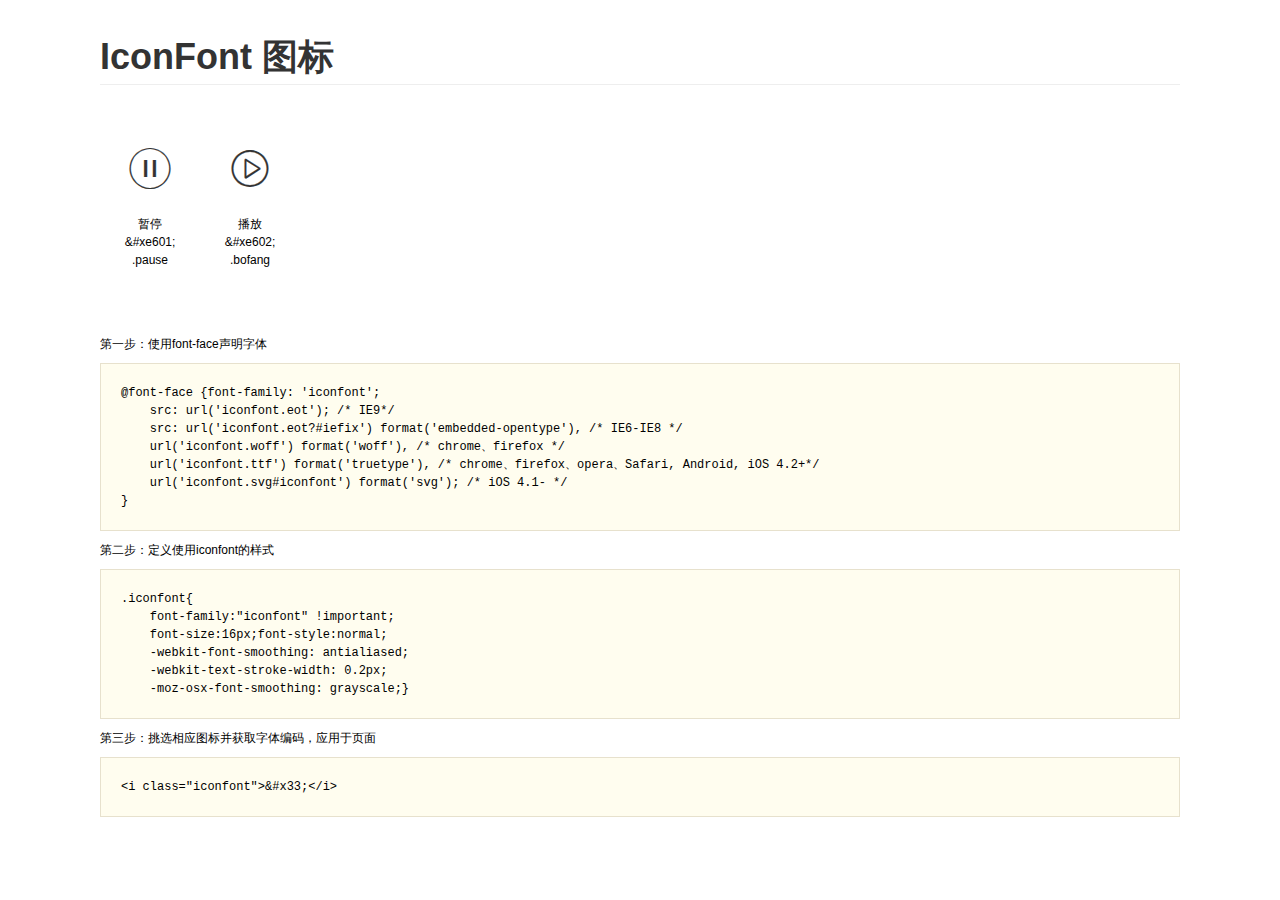
<file: icon/demo.html>
<!DOCTYPE html>
<html>
<head>
    <meta charset="utf-8"/>
    <title>IconFont</title>
    <link rel="stylesheet" href="demo.css">
    <link rel="stylesheet" href="iconfont.css">
</head>
<body>
    <div class="main">
        <h1>IconFont 图标</h1>
        <ul class="icon_lists clear">
            
                <li>
                <i class="icon iconfont">&#xe601;</i>
                    <div class="name">暂停</div>
                    <div class="code">&amp;#xe601;</div>
                    <div class="fontclass">.pause</div>
                </li>
            
                <li>
                <i class="icon iconfont">&#xe602;</i>
                    <div class="name">播放</div>
                    <div class="code">&amp;#xe602;</div>
                    <div class="fontclass">.bofang</div>
                </li>
            
        </ul>


        <div class="helps">
            第一步：使用font-face声明字体
            <pre>
@font-face {font-family: 'iconfont';
    src: url('iconfont.eot'); /* IE9*/
    src: url('iconfont.eot?#iefix') format('embedded-opentype'), /* IE6-IE8 */
    url('iconfont.woff') format('woff'), /* chrome、firefox */
    url('iconfont.ttf') format('truetype'), /* chrome、firefox、opera、Safari, Android, iOS 4.2+*/
    url('iconfont.svg#iconfont') format('svg'); /* iOS 4.1- */
}
</pre>
第二步：定义使用iconfont的样式
            <pre>
.iconfont{
    font-family:"iconfont" !important;
    font-size:16px;font-style:normal;
    -webkit-font-smoothing: antialiased;
    -webkit-text-stroke-width: 0.2px;
    -moz-osx-font-smoothing: grayscale;}
</pre>
第三步：挑选相应图标并获取字体编码，应用于页面
<pre>
&lt;i class="iconfont"&gt;&amp;#x33;&lt;/i&gt;
</pre>
        </div>

    </div>
</body>
</html>
</file>
<file: icon/iconfont.css>
@font-face {font-family: "iconfont";
  src: url('iconfont.eot?t=1472300635'); /* IE9*/
  src: url('iconfont.eot?t=1472300635#iefix') format('embedded-opentype'), /* IE6-IE8 */
  url('iconfont.woff?t=1472300635') format('woff'), /* chrome, firefox */
  url('iconfont.ttf?t=1472300635') format('truetype'), /* chrome, firefox, opera, Safari, Android, iOS 4.2+*/
  url('iconfont.svg?t=1472300635#iconfont') format('svg'); /* iOS 4.1- */
}

.iconfont {
  font-family:"iconfont" !important;
  font-size:16px;
  font-style:normal;
  -webkit-font-smoothing: antialiased;
  -webkit-text-stroke-width: 0.2px;
  -moz-osx-font-smoothing: grayscale;
}
.icon-pause:before { content: "\e601"; }
.icon-bofang:before { content: "\e602"; }
</file>
<file: icon/demo.css>
*{margin: 0;padding: 0;list-style: none;}
/*
KISSY CSS Reset
理念：1. reset 的目的不是清除浏览器的默认样式，这仅是部分工作。清除和重置是紧密不可分的。
2. reset 的目的不是让默认样式在所有浏览器下一致，而是减少默认样式有可能带来的问题。
3. reset 期望提供一套普适通用的基础样式。但没有银弹，推荐根据具体需求，裁剪和修改后再使用。
特色：1. 适应中文；2. 基于最新主流浏览器。
维护：玉伯<lifesinger@gmail.com>, 正淳<ragecarrier@gmail.com>
 */

/** 清除内外边距 **/
body, h1, h2, h3, h4, h5, h6, hr, p, blockquote, /* structural elements 结构元素 */
dl, dt, dd, ul, ol, li, /* list elements 列表元素 */
pre, /* text formatting elements 文本格式元素 */
form, fieldset, legend, button, input, textarea, /* form elements 表单元素 */
th, td /* table elements 表格元素 */ {
  margin: 0;
  padding: 0;
}

/** 设置默认字体 **/
body,
button, input, select, textarea /* for ie */ {
  font: 12px/1.5 tahoma, arial, \5b8b\4f53, sans-serif;
}
h1, h2, h3, h4, h5, h6 { font-size: 100%; }
address, cite, dfn, em, var { font-style: normal; } /* 将斜体扶正 */
code, kbd, pre, samp { font-family: courier new, courier, monospace; } /* 统一等宽字体 */
small { font-size: 12px; } /* 小于 12px 的中文很难阅读，让 small 正常化 */

/** 重置列表元素 **/
ul, ol { list-style: none; }

/** 重置文本格式元素 **/
a { text-decoration: none; }
a:hover { text-decoration: underline; }


/** 重置表单元素 **/
legend { color: #000; } /* for ie6 */
fieldset, img { border: 0; } /* img 搭车：让链接里的 img 无边框 */
button, input, select, textarea { font-size: 100%; } /* 使得表单元素在 ie 下能继承字体大小 */
/* 注：optgroup 无法扶正 */

/** 重置表格元素 **/
table { border-collapse: collapse; border-spacing: 0; }

/* 清除浮动 */
.ks-clear:after, .clear:after {
  content: '\20';
  display: block;
  height: 0;
  clear: both;
}
.ks-clear, .clear {
  *zoom: 1;
}

.main {padding: 30px 100px;}
.main h1{font-size:36px; color:#333; text-align:left;margin-bottom:30px; border-bottom: 1px solid #eee;}

.helps{margin-top:40px;}
.helps pre{
  padding:20px;
  margin:10px 0;
  border:solid 1px #e7e1cd;
  background-color: #fffdef;
  overflow: auto;
}

.icon_lists li{
  float:left;
  width: 100px;
  height:180px;
  text-align: center;
}
.icon_lists .icon{
  font-size: 42px;
  line-height: 100px;
  margin: 10px 0;
  color:#333;
  -webkit-transition: font-size 0.25s ease-out 0s;
  -moz-transition: font-size 0.25s ease-out 0s;
  transition: font-size 0.25s ease-out 0s;

}
.icon_lists .icon:hover{
  font-size: 100px;
}
</file>
